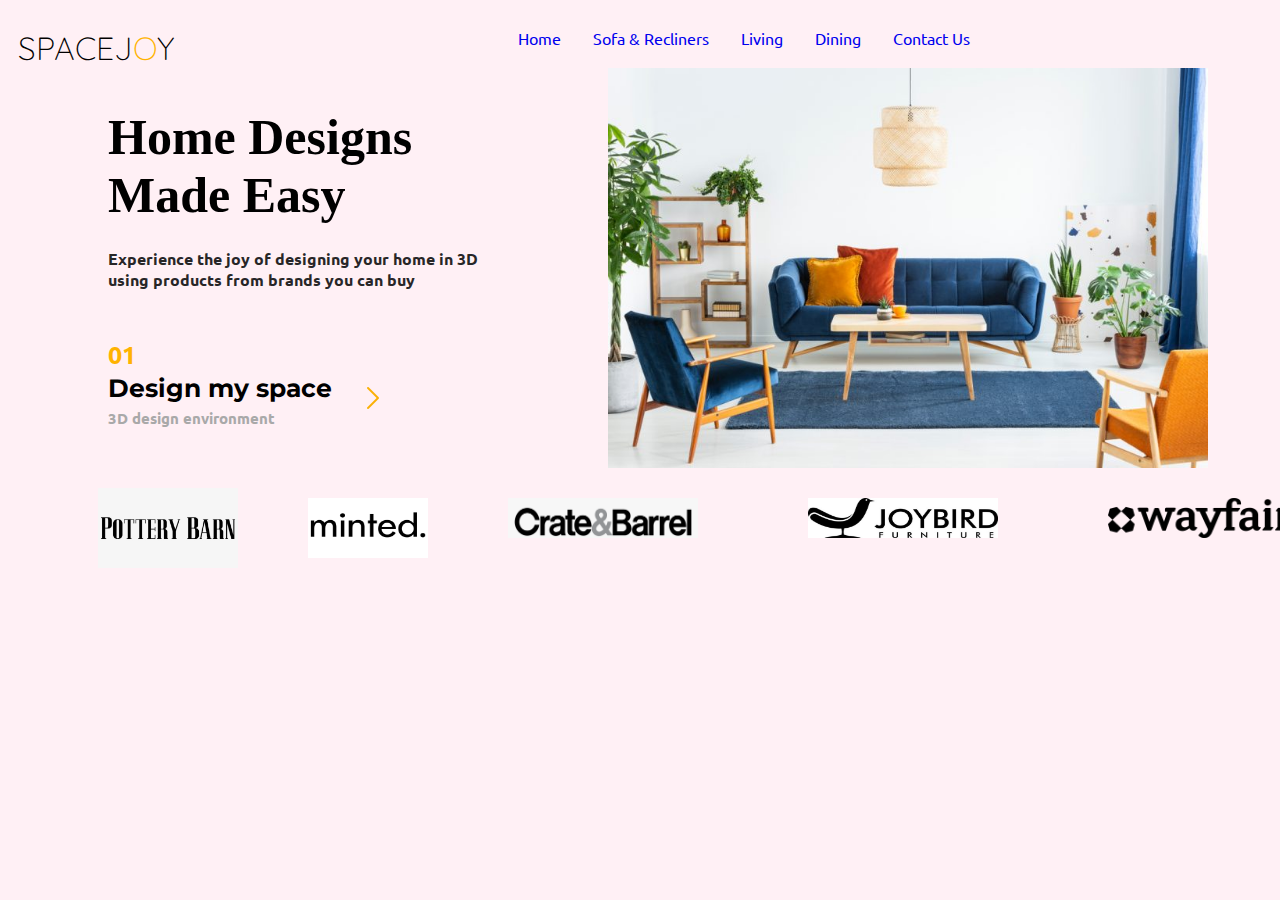
<file: index.html>
<!DOCTYPE html>
<html lang="en">
<head>
    <meta charset="UTF-8">
    <meta http-equiv="X-UA-Compatible" content="IE=edge">
    <meta name="viewport" content="width=device-width, initial-scale=1.0">
    <title>Online Furniture Shopping Store</title>
    <!-- Style CSS -->
    <link rel="stylesheet" href="style.css">
    <!-- Heading Image -->
    <link rel="icon" href="icon1.PNG">
    <!-- Google Fonts -->
    <link rel="preconnect" href="https://fonts.googleapis.com"><link rel="preconnect" href="https://fonts.gstatic.com" crossorigin><link href="https://fonts.googleapis.com/css2?family=Quicksand:wght@300&display=swap" rel="stylesheet">
    <link rel="preconnect" href="https://fonts.googleapis.com"><link rel="preconnect" href="https://fonts.gstatic.com" crossorigin><link href="https://fonts.googleapis.com/css2?family=Montserrat:wght@500&family=Ubuntu:wght@300&display=swap" rel="stylesheet">
</head>
<body>
    <nav>
        <h1 class="brandname">SPACEJ<span class="bn1">O</span>Y</h1>
        <div class="menu">
            <a href="index.html" class="navmenu">Home</a>
            <a href="sofa.html" class="navmenu">Sofa & Recliners </a>
            <a href="living.html" class="navmenu">Living</a>
            <a href="dining.html" class="navmenu">Dining</a>
            <a href="contactus.html" class="navmenu">Contact Us</a>
        </div>

    </nav>  
    <h1 class="heading1">Home Designs <br> Made Easy</h1> 
    <h4 class="heading2"> Experience the joy of designing your home in 3D <br> using products from brands you can buy</h4>
    <h4 class="heading3">01</h4>
    <h4 class="heading4">Design my space</h4>
    <h4 class="heading5">3D design environment</h4>
    <img src="icon.png" alt="" class="icon">
    <img src="image1.jpg" alt="" class="image1">
    <img src="potterybarn.png" alt="" class="potterybarn">
    <img src="minted.png" alt="" class="minted">
    <img src="crate&barrel.png" alt="" class="cratebarrel">
    <img src="joybird.jpg" alt="" class="joybird">
    <img src="wayfair.png" alt="" class="wayfair">
</body>
</html>
</file>
<file: style.css>
body{
    background-color:lavenderblush;
}
h1{
    margin: 0;
}
/* Navbar */
a{
    text-decoration: none;
    padding: 10px;
}
.brandname{
    position: absolute;
    margin-top: 20px;
    margin-left: 10px;
    font-family: "Quicksand";
    font-weight: lighter;
}
.navmenu{
    padding: 10px;
    margin-right: 0.5rem;
}
.menu{
    margin-left: 500px;
    margin-top: 20px;
    position: absolute;
    font-family: "Ubuntu";
  
}
.bn1{
    color: rgb(255, 179, 0);;
}
/* First Column */

.heading1{
    margin-top: 100px;
    margin-left: 100px;
    position: absolute;
    font-size: 50px;
    font-family:" Montserrat";
}
.heading2{
    margin-top: 240px;
    margin-left: 100px;
    position: absolute;
    color: rgba(0, 1, 1, 0.847);
    font-family: "Ubuntu";
}
.heading3{
    margin-top: 330px;
    margin-left: 100px;
    position: absolute;
    color: rgb(255, 179, 0);
    font-size: 25px;
    font-family: "Ubuntu";
}
.heading4{
    margin-top: 365px;
    margin-left: 100px;
    position: absolute;
    font-size: 25px;
    font-family: Montserrat;
}
.heading5{
    margin-top: 400px;
    margin-left: 100px;
    position: absolute;
    font-size: 15px;
    color: darkgray;
    font-family: "Ubuntu";
}
.image1{
    margin-top: 60px;
    margin-left:600px;
    position: absolute;
    height: 400px;
    width: 600px;

}
.icon{
    margin-top: 375px;
    margin-left: 350px;
    position: absolute;
}
.potterybarn{
    margin-top: 480px;
    margin-left: 90px;
    height: 80px;
    width: 140px;
    position: absolute;
}
.minted{
    margin-top: 490px;
    margin-left: 300px;
    height: 60px;
    width: 120px;
    position: absolute;
}
.cratebarrel{
    margin-top: 490px;
    margin-left: 500px;
    height: 40px;
    width: 190px;
    position: absolute;
}
.joybird{
    margin-top: 490px;
    margin-left: 800px;
    height: 40px;
    width: 190px;
    position: absolute;
}
.wayfair{
    margin-top: 490px;
    margin-left: 1100px;
    height: 40px;
    width: 190px;
    position: absolute;
}

/* Sofa Section */

.sofa1{
    height: 500px;
    width:500px;
}
.sofa-pro1{
    margin-left: 100px;
    margin-top: 70px;
    padding: 10px;
    position: absolute;
}

.sofa2{
   
    height: 500px;
    width:500px; 
}
.sofa-pro2{
    margin-left: 700px;
    margin-top: 70px;
    padding: 10px;
    position: absolute;
}

.sofa3{
   
    height: 500px;
    width:500px;
   
 
}
.sofa-pro3{
    margin-left: 100px;
    margin-top: 750px;
    padding: 10px;
    position: absolute;
}

.sofa4{
   
    height: 500px;
    width:500px;
   
}
.sofa-pro4{
    margin-left: 700px;
    margin-top: 750px;
    padding: 10px;
    position: absolute;
 
}

/* Contact Form */

.feedback{
 
    height: 200px;
    width: 100px;
   margin-top: 200px;
   position: absolute;
   margin-left: 600px;
}

.h4{
    margin-top: 450px;
    margin-left: 500px;
    position: absolute;
}
.h3{
    color: orangered;
}
</file>
